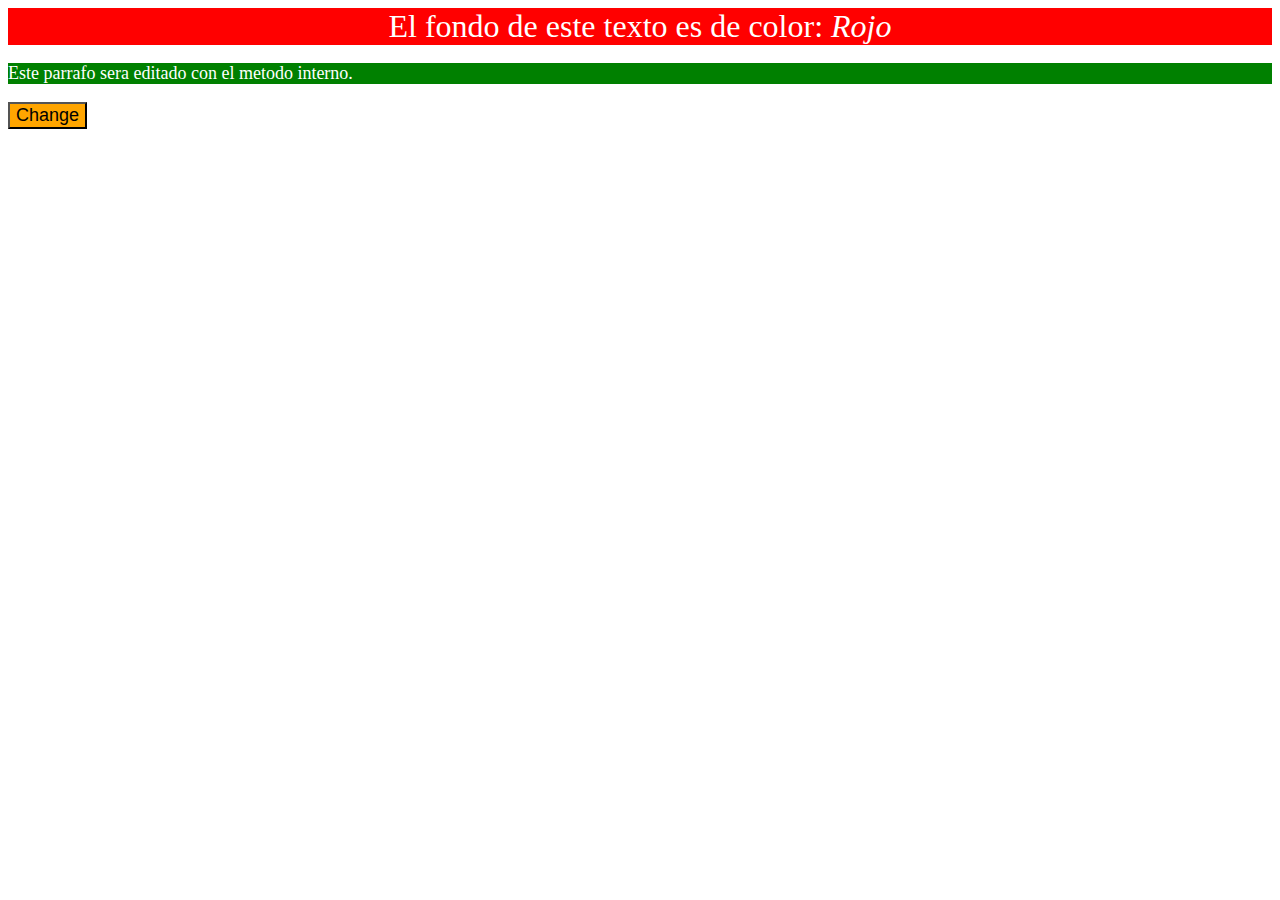
<file: TA10/index.html>
<!DOCTYPE html>
<html lang="spa">
<head>
    <meta charset="UTF-8">
    <meta name="viewport" content="width=device-width, initial-scale=1.0">
    <title>TA10</title>
    <link rel="stylesheet" href="styles.css" />
    <style>
        p {
            color: white;
            background-color: green;
            font-size: 18px;
        }
    </style>
</head>
<body>
    <center>
        <div>El fondo de este texto es de color: <em>Rojo</em></div>
    </center>
    <p>Este parrafo sera editado con el metodo interno.</p>
    <input type="button" value="Change"/>
</body>
</html>
</file>
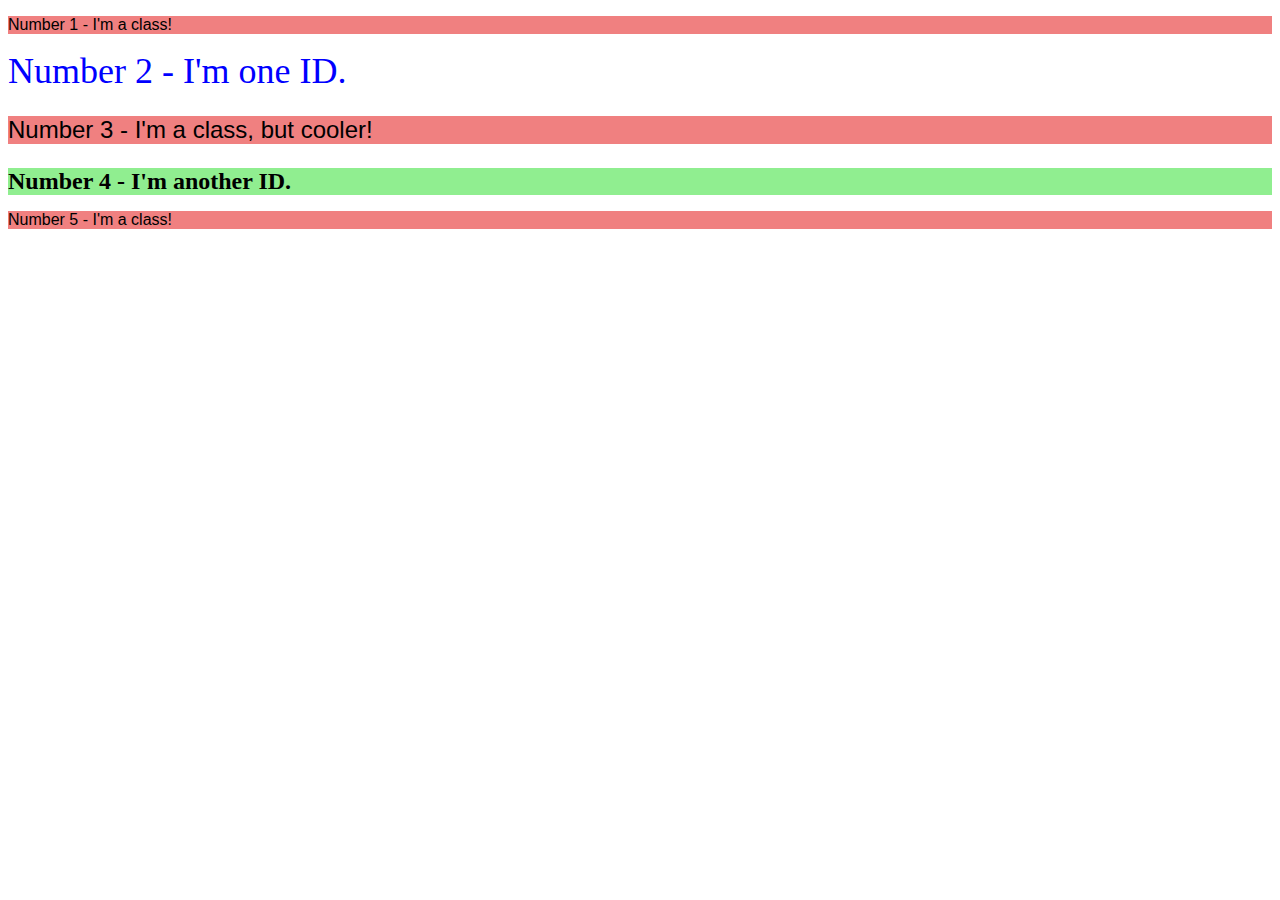
<file: TA11/index.html>
<!DOCTYPE html>
<html lang="en">
  <head>
    <meta charset="UTF-8">
    <meta http-equiv="X-UA-Compatible" content="IE=edge">
    <meta name="viewport" content="width=device-width, initial-scale=1.0">
    <title>Class and ID Selectors</title>
    <link rel="stylesheet" href="styles.css">
  </head>
  <body>
    <p>Number 1 - I'm a class!</p>
    <div>Number 2 - I'm one ID.</div>
    <p>Number 3 - I'm a class, but cooler!</p>
    <div>Number 4 - I'm another ID.</div>
    <p>Number 5 - I'm a class!</p>
  </body>
</html>
</file>
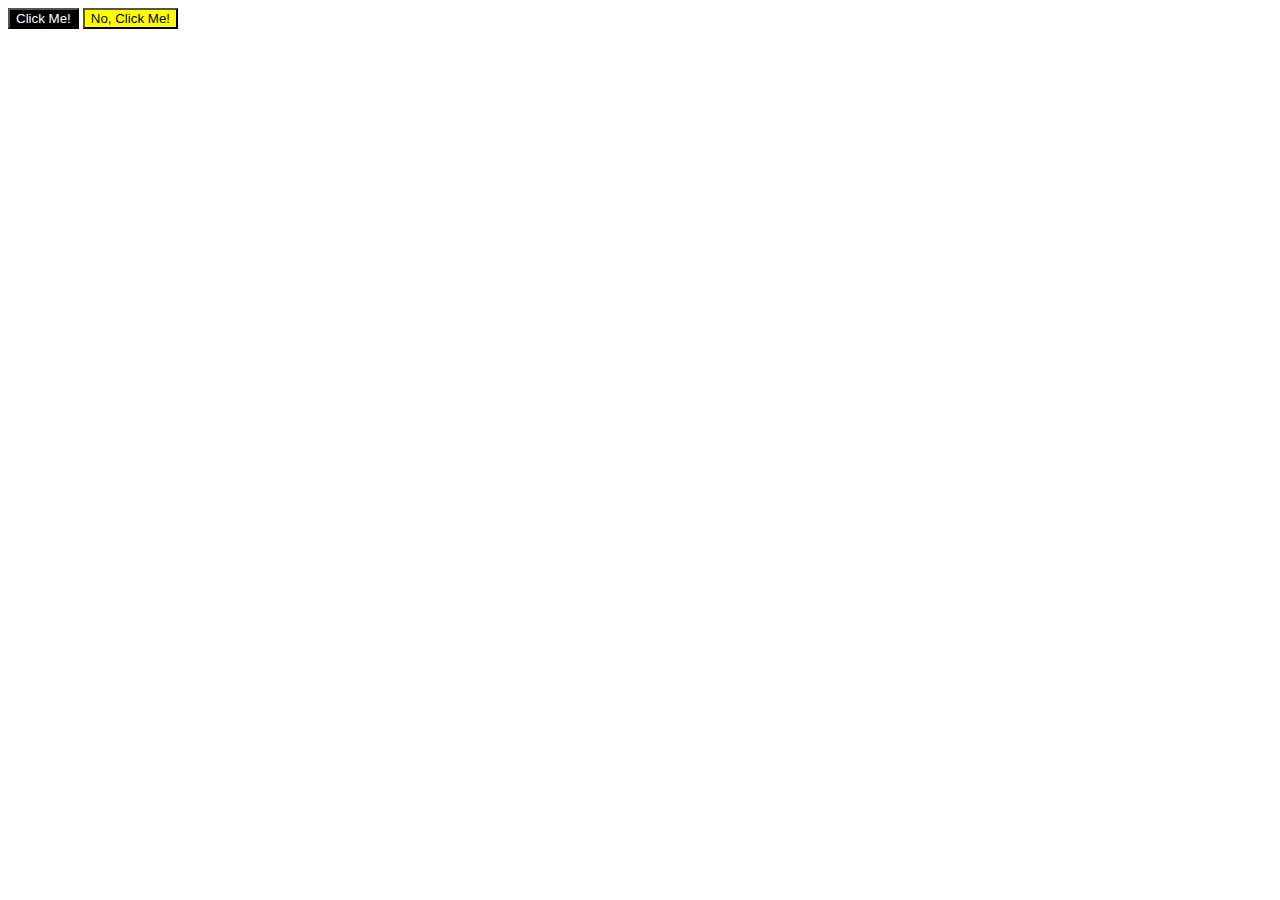
<file: TA12/index.html>
<!DOCTYPE html>
<html lang="en">
  <head>
    <meta charset="UTF-8">
    <meta http-equiv="X-UA-Compatible" content="IE=edge">
    <meta name="viewport" content="width=device-width, initial-scale=1.0">
    <title>Grouping Selectors</title>
    <link rel="stylesheet" href="style.css">
  </head>
  <body>
    <button class="button1">Click Me!</button>
    <button class="button2">No, Click Me!</button>
  </body>
</html>
</file>
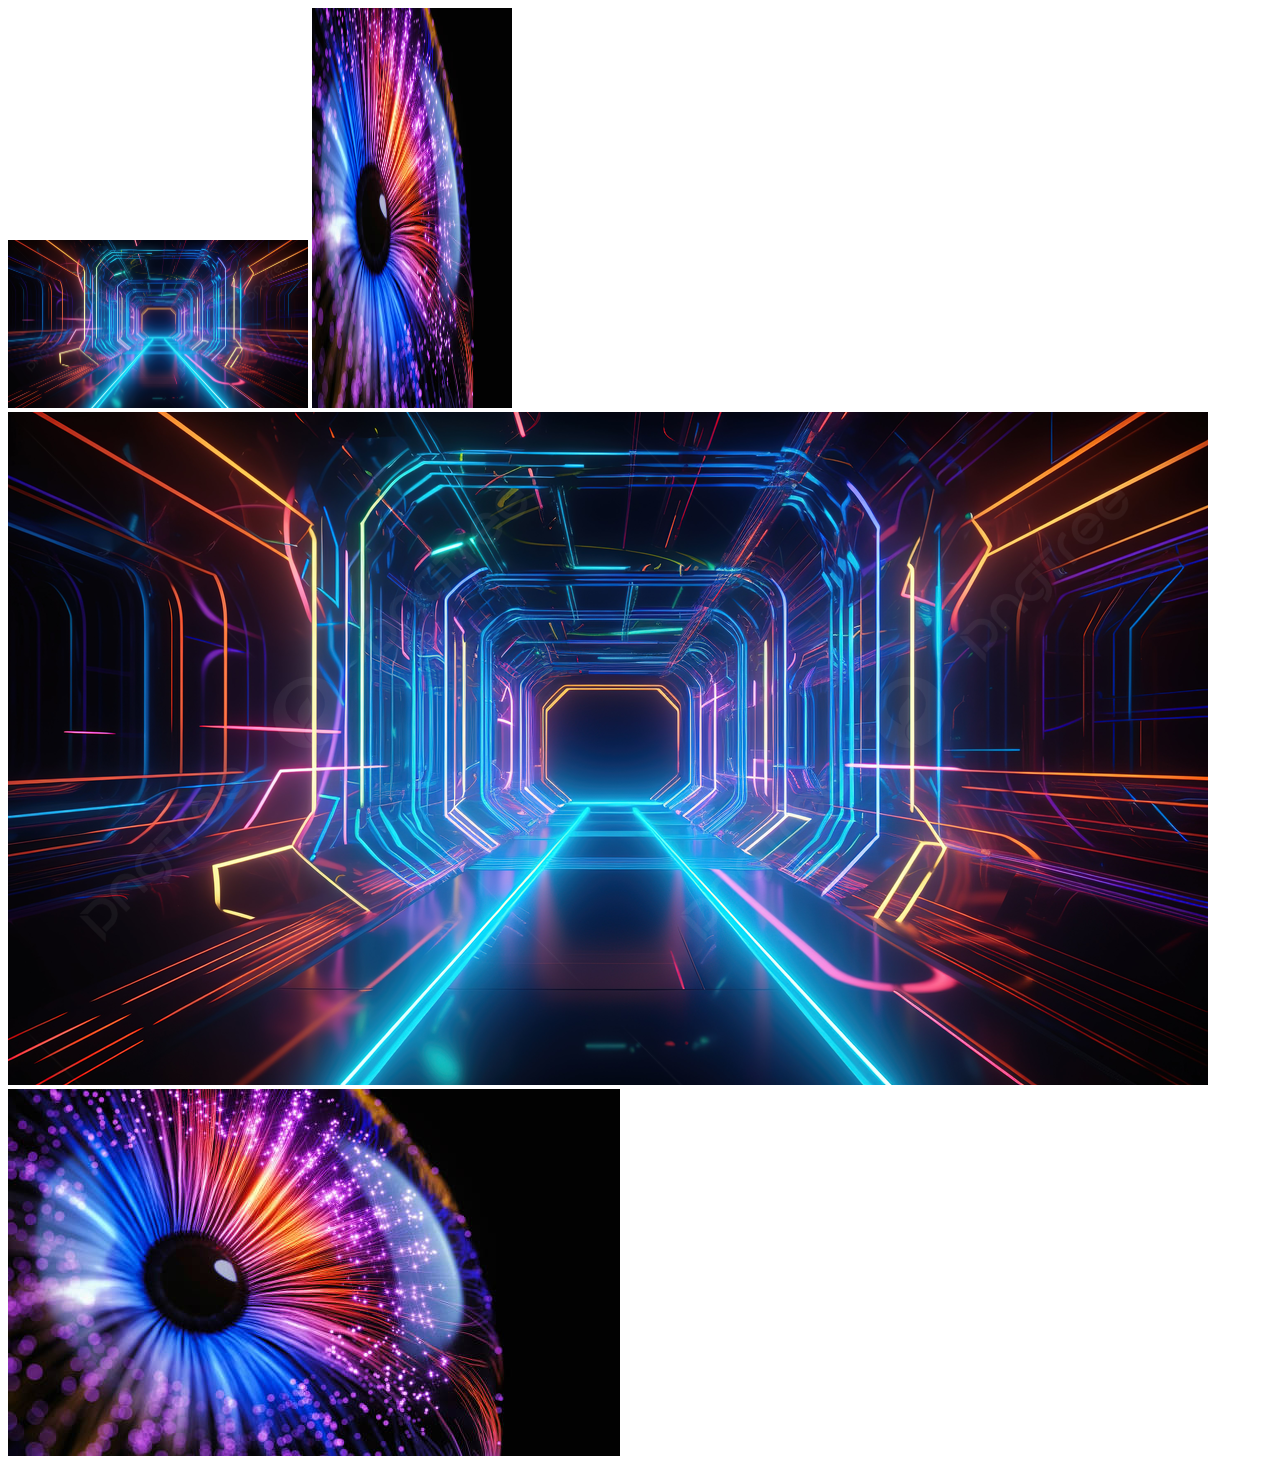
<file: TA13/index.html>
<!DOCTYPE html>
<html lang="en">
  <head>
    <meta charset="UTF-8">
    <meta http-equiv="X-UA-Compatible" content="IE=edge">
    <meta name="viewport" content="width=device-width, initial-scale=1.0">
    <title>Chaining Selectors</title>
    <link rel="stylesheet" href="style.css">
  </head>
  <body>
    <div>
      <img class="avatar proportioned" src="fondo.jpg" alt="">
      <img class="avatar distorted" src="iris.jpg" alt="...">
    </div>
    <div>
      <img class="original proportioned" src="fondo.jpg" alt="">
      <img class="original distorted" src="iris.jpg" alt="">
    </div>
  </body>
</html>
</file>
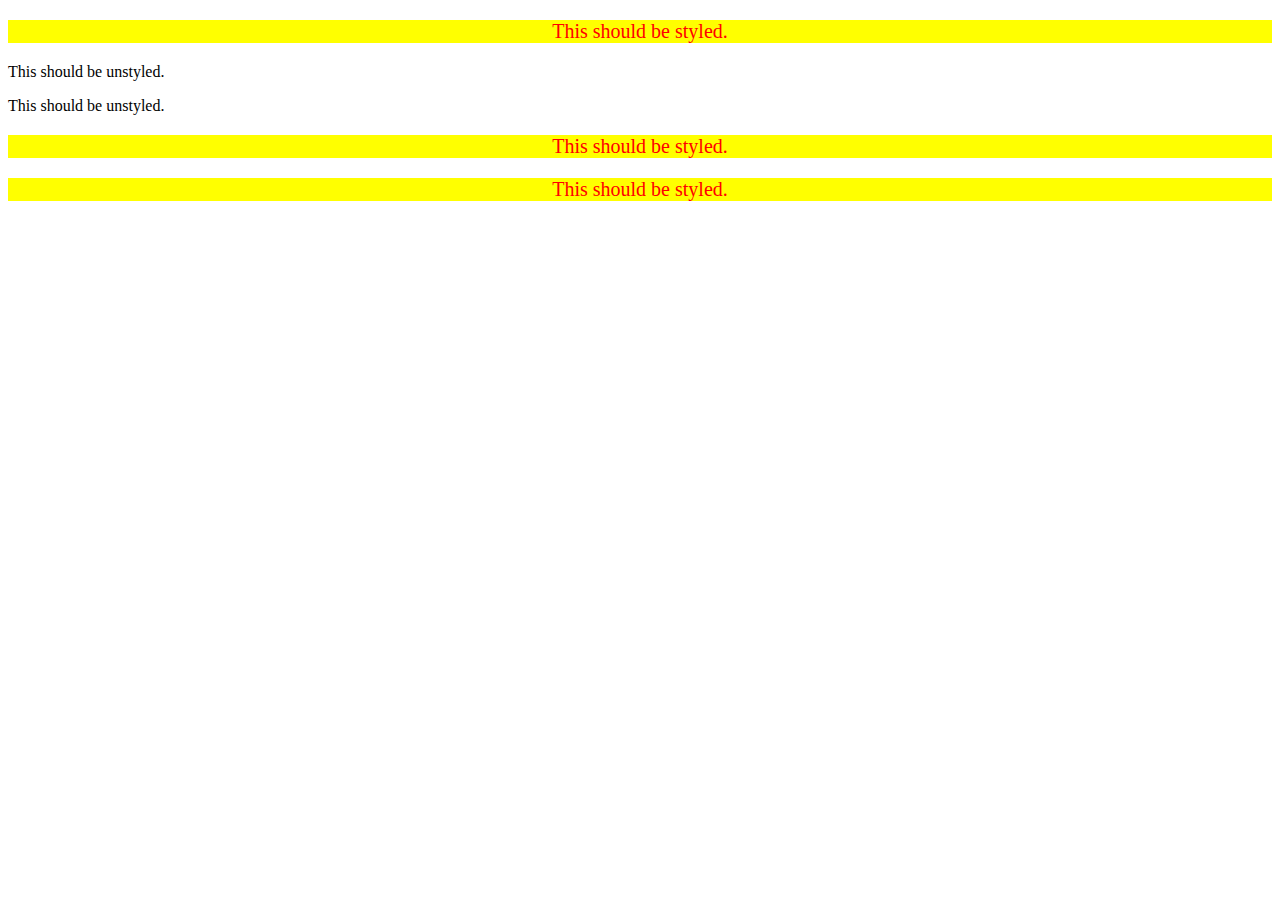
<file: TA14/index.html>
<!DOCTYPE html>
<html lang="en">
  <head>
    <meta charset="UTF-8">
    <meta http-equiv="X-UA-Compatible" content="IE=edge">
    <meta name="viewport" content="width=device-width, initial-scale=1.0">
    <title>Descendant Combinator</title>
    <link rel="stylesheet" href="style.css">
  </head>
  <body>
    <div class="container">
      <p class="text">This should be styled.</p>
    </div>
    <p class="text">This should be unstyled.</p>
    <p class="text">This should be unstyled.</p>
    <div class="container">
      <p class="text">This should be styled.</p>
      <p class="text">This should be styled.</p>
    </div>
  </body>
</html>
</file>
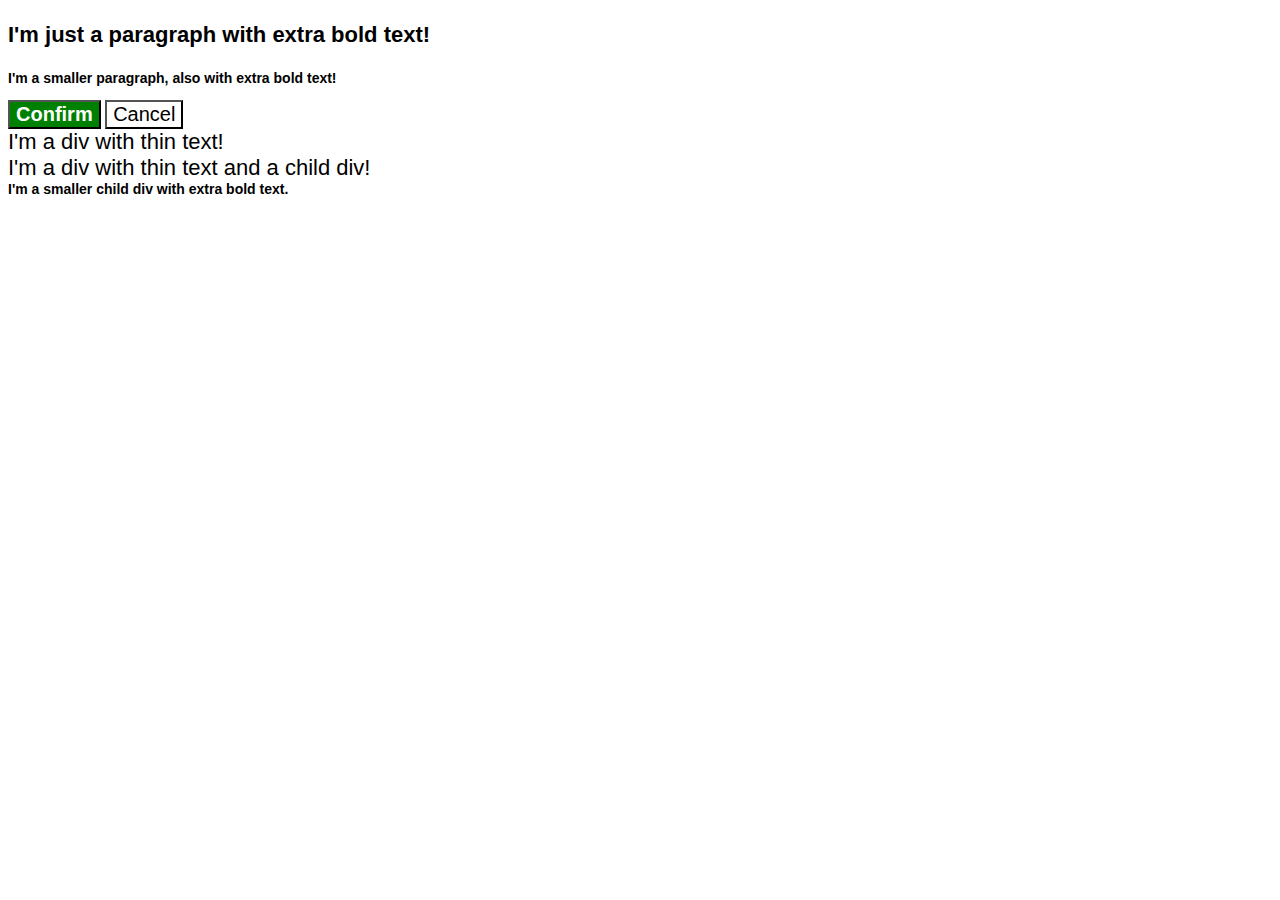
<file: TA15/index.html>
<!DOCTYPE html>
<html lang="en">
  <head>
    <meta charset="UTF-8">
    <meta http-equiv="X-UA-Compatible" content="IE=edge">
    <meta name="viewport" content="width=device-width, initial-scale=1.0">
    <title>Fix the Cascade</title>
    <link rel="stylesheet" href="style.css">
  </head>
  <body>
    <p class="para">I'm just a paragraph with extra bold text!</p>
    <p class="para small-para">I'm a smaller paragraph, also with extra bold text!</p>
 
    <button id="confirm-button" class="button confirm">Confirm</button>
    <button id="cancel-button" class="button cancel">Cancel</button>
 
    <div class="text">I'm a div with thin text!</div>
    <div class="text">I'm a div with thin text and a child div!
      <div class="text child">I'm a smaller child div with extra bold text.</div>
    </div>
  </body>
</html>
</file>
<file: TA10/styles.css>
div {
    color:white;
    background-color: red;
    font-size: 32px;
}

input{
    font-size: 18px;
    background-color: orange;
}
</file>
<file: TA11/styles.css>
p:nth-child(odd), div:nth-child(odd){
  background-color: lightcoral;
  font-family: Verdana, sans-serif;
}

div:nth-child(2){
  color: blue;
  font-size: 36px;
}

p:nth-child(3){
 background-color: lightcoral;
 font-size: 24px;
}
div:nth-child(4){
 background-color: lightgreen;
 font-size: 24px;
 font-weight: bold;
}
</file>
<file: TA12/style.css>
button{
    font-family: Helvetica, 'Times New Roman', Times, serif, sans-serif;
}

.button1 {
    color: white;
    background-color: black;
}

.button2 {
    color: black;
    background-color: yellow;
}
</file>
<file: TA13/style.css>
.avatar.proportioned{
    width: 300px;
    height: 100%;
}

.avatar.distorted{
    width: 200px;
    height: 400px;
}
</file>
<file: TA14/style.css>
div p {
    text-align: center;
    background-color: yellow;
    font-size: 20px;
    color: red;

}
</file>
<file: TA15/style.css>
body {
    font-family: Arial, Helvetica, sans-serif;
  }
   .para,
  .small-para {
    color: hsl(0, 0%, 0%);
    font-weight: 800;
  }
  .para {
    font-size: 22px;
  }
  .small-para {
    font-size: 14px;
    font-weight: 800;
  }
  .button {
    background-color: rgb(255, 255, 255);
    color: rgb(0, 0, 0);
    font-size: 20px;
  }
   .confirm {
    background: green;
    color: white;
    font-weight: bold;
  } 

   .text.child {
    color: rgb(0, 0, 0);
    font-weight: 800;
    font-size: 14px;
  }
   
  div.text {
    color: rgb(0, 0, 0);
    font-size: 22px;
    font-weight: 100;
  }
</file>
